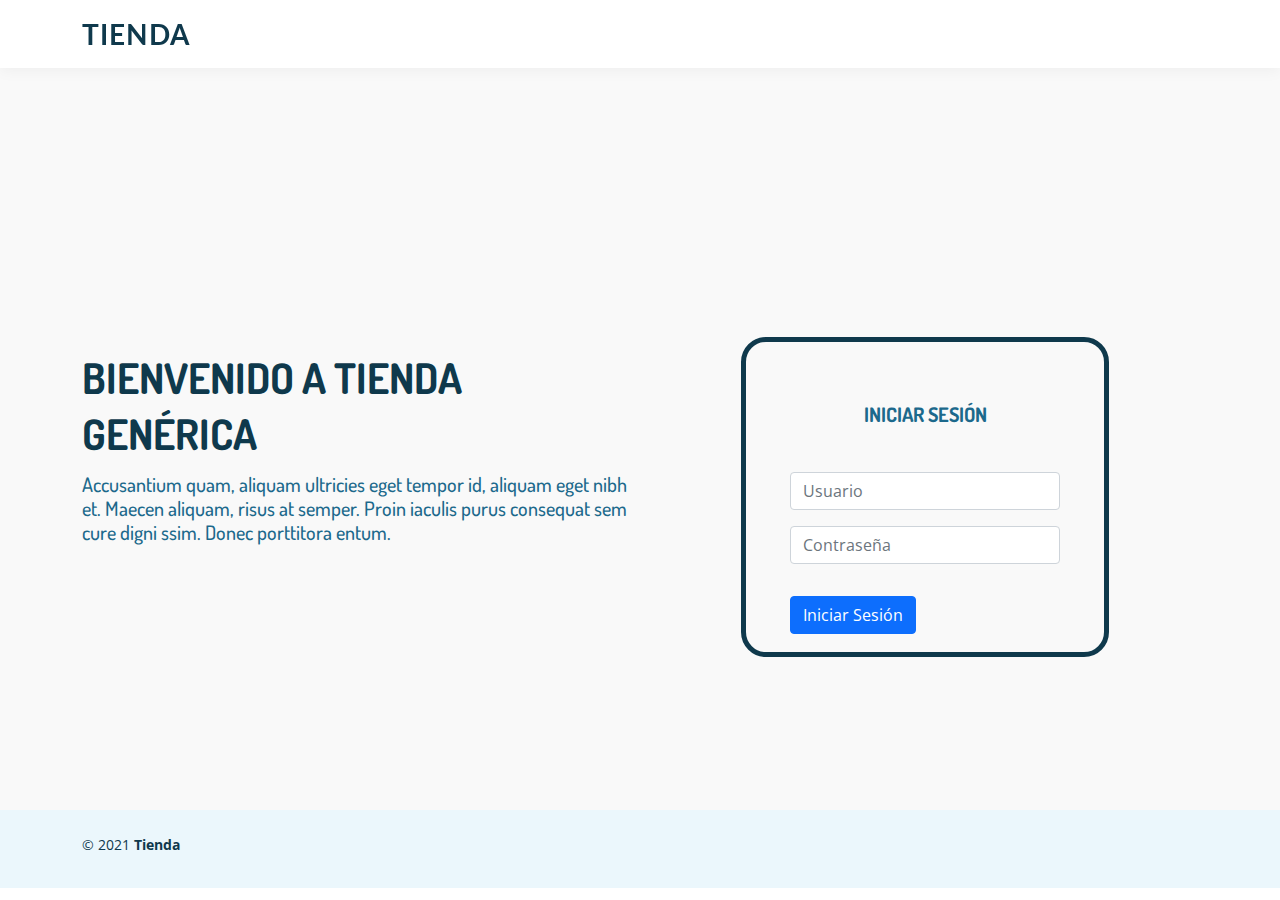
<file: src/main/webapp/index.html>
<!DOCTYPE html>
<html lang="es">

<head>
<meta charset="utf-8">
<meta content="width=device-width, initial-scale=1.0" name="viewport">

<title>Inicio | Tienda</title>


<!-- Google Fonts -->
<link
	href="https://fonts.googleapis.com/css?family=Open+Sans:300,300i,400,400i,600,600i,700,700i|Dosis:300,400,500,,600,700,700i|Lato:300,300i,400,400i,700,700i"
	rel="stylesheet">

<!-- Vendor CSS Files -->
<link href="assets/vendor/bootstrap/css/bootstrap.min.css"
	rel="stylesheet">
<link href="assets/vendor/bootstrap-icons/bootstrap-icons.css"
	rel="stylesheet">
<link href="assets/vendor/boxicons/css/boxicons.min.css"
	rel="stylesheet">
<link href="assets/vendor/glightbox/css/glightbox.min.css"
	rel="stylesheet">
<link href="assets/vendor/swiper/swiper-bundle.min.css" rel="stylesheet">

<!-- Template Main CSS File -->
<link href="assets/css/style.css" rel="stylesheet">

<!-- =======================================================
  * Template Name: Butterfly - v4.4.0
  * Template URL: https://bootstrapmade.com/butterfly-free-bootstrap-theme/
  * Author: BootstrapMade.com
  * License: https://bootstrapmade.com/license/
  ======================================================== -->
</head>

<body>

	<!-- ======= Header ======= -->
	<header id="header" class="fixed-top">
		<div
			class="container d-flex align-items-center justify-content-between">

			<!-- <a href="index.html" class="logo"><img src="assets/img/logo.png" alt="" class="img-fluid"></a> -->
			<h1 class="logo">
				<a href="index.html">Tienda</a>
			</h1>
		</div>
	</header>
	<!-- End Header -->

	<!-- ======= Hero Section ======= -->
	<section id="hero" class="d-flex align-items-center">

		<div class="container">
			<div class="row">
				<div
					class="col-lg-6 pt-4 pt-lg-0 order-2 order-lg-1 d-flex flex-column justify-content-center">
					<h1>Bienvenido a Tienda Genérica</h1>
					<h2>Accusantium quam, aliquam ultricies eget tempor id,
						aliquam eget nibh et. Maecen aliquam, risus at semper. Proin
						iaculis purus consequat sem cure digni ssim. Donec porttitora
						entum.</h2>
				</div>
				<div class="col-lg-6 order-1 order-lg-2 hero-img">
					<div class="container ml-5 mt-5">
						<div class="row mt-3">
							<div class="col-md-9 mx-auto mb-5">
								<form action="./validateUser.jsp" method="post"
									id="loginForm">
									<div class="section-title mt-3" data-aos="fade-up">
										<h2>Iniciar Sesión</h2>
									</div>
									<input type="text" name="user" placeholder="Usuario"
										class="form-control mt-3 mb-3"> <input type="password"
										name="password" placeholder="Contraseña"
										class="form-control mt-3 mb-3"> <input type="submit"
										class="btn btn-primary mt-3" value="Iniciar Sesión">
								</form>
							</div>
						</div>
					</div>
				</div>
			</div>
		</div>

	</section>
	<!-- End Hero -->

	<main id="main"></main>
	<!-- End #main -->

	<!-- ======= Footer ======= -->
	<footer id="footer" class="fixed-bottom">

		<div class="container py-4">
			<div class="copyright">
				&copy; 2021 <strong><span>Tienda</span></strong>
			</div>
		</div>
	</footer>
	<!-- End Footer -->

	<a href="#"
		class="back-to-top d-flex align-items-center justify-content-center"><i
		class="bi bi-arrow-up-short"></i></a>

	<!-- Vendor JS Files -->
	<script src="assets/vendor/bootstrap/js/bootstrap.bundle.min.js"></script>
	<script src="assets/vendor/glightbox/js/glightbox.min.js"></script>
	<script src="assets/vendor/swiper/swiper-bundle.min.js"></script>

	<!-- Template Main JS File -->
	<script src="assets/js/main.js"></script>

</body>

</html>
</file>
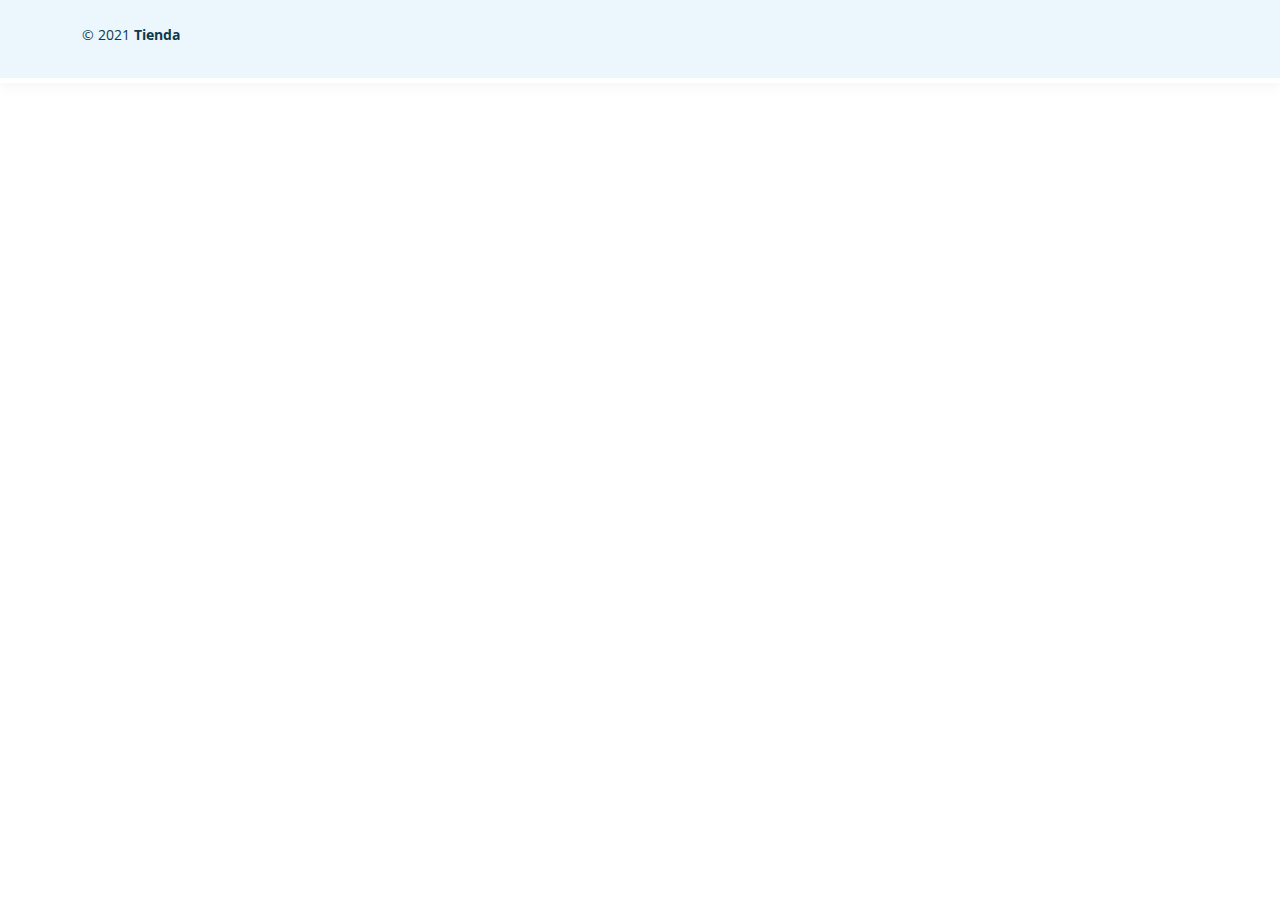
<file: src/main/webapp/html/base.html>
<!DOCTYPE html>
<html lang="en">

<head>
    <meta charset="utf-8">
    <meta content="width=device-width, initial-scale=1.0" name="viewport">

    <title>Inicio | Tienda</title>


    <!-- Google Fonts -->
    <link href="https://fonts.googleapis.com/css?family=Open+Sans:300,300i,400,400i,600,600i,700,700i|Dosis:300,400,500,,600,700,700i|Lato:300,300i,400,400i,700,700i" rel="stylesheet">

    <!-- Vendor CSS Files -->
    <link href="../assets/vendor/bootstrap/css/bootstrap.min.css" rel="stylesheet">
    <link href="../assets/vendor/bootstrap-icons/bootstrap-icons.css" rel="stylesheet">
    <link href="../assets/vendor/boxicons/css/boxicons.min.css" rel="stylesheet">
    <link href="../assets/vendor/glightbox/css/glightbox.min.css" rel="stylesheet">
    <link href="../assets/vendor/swiper/swiper-bundle.min.css" rel="stylesheet">

    <!-- Template Main CSS File -->
    <link href="../assets/css/style.css" rel="stylesheet">

    <!-- =======================================================
  * Template Name: Butterfly - v4.4.0
  * Template URL: https://bootstrapmade.com/butterfly-free-bootstrap-theme/
  * Author: BootstrapMade.com
  * License: https://bootstrapmade.com/license/
  ======================================================== -->
</head>

<body>

    <!-- ======= Header ======= -->
    <header id="header" class="fixed-top">
        <div class="container d-flex align-items-center justify-content-between">

            <!-- <a href="index.html" class="logo"><img src="assets/img/logo.png" alt="" class="img-fluid"></a> -->
            <h1 class="logo"><a href="index.html">Tienda</a></h1>

            <nav id="navbar" class="navbar">
                <ul>
                    <!-- <li><a class="nav-link scrollto active" href="#hero">Home</a></li> -->
                    <li><a class="nav-link scrollto" href="users.html">Usuarios</a></li>
                    <li><a class="nav-link scrollto" href="#">Clientes</a></li>
                    <li><a class="nav-link scrollto" href="#">Proveedores</a></li>
                    <li><a class="nav-link scrollto" href="#">Productos</a></li>
                    <li><a class="nav-link scrollto" href="#">Ventas</a></li>
                    <li><a class="nav-link scrollto" href="#">Reportes</a></li>
                </ul>
                <i class="bi bi-list mobile-nav-toggle"></i>
            </nav>
            <!-- .navbar -->
        </div>
    </header>
    <!-- End Header -->


    <main id="main">

    </main>
    <!-- End #main -->

    <!-- ======= Footer ======= -->
    <footer id="footer" class="fixed-bottom">

        <div class="container py-4">
            <div class="copyright">
                &copy; 2021 <strong><span>Tienda</span></strong>
            </div>
        </div>
    </footer>
    <!-- End Footer -->

    <a href="#" class="back-to-top d-flex align-items-center justify-content-center"><i
            class="bi bi-arrow-up-short"></i></a>

    <!-- Vendor JS Files -->
    <script src="../assets/vendor/bootstrap/js/bootstrap.bundle.min.js"></script>
    <script src="../assets/vendor/glightbox/js/glightbox.min.js"></script>
    <script src="../assets/vendor/swiper/swiper-bundle.min.js"></script>

    <!-- Template Main JS File -->
    <script src="../assets/js/main.js"></script>

</body>

</html>
</file>
<file: src/main/webapp/assets/css/style.css>
/*--------------------------------------------------------------
# General
--------------------------------------------------------------*/

body {
    font-family: "Open Sans", sans-serif;
    color: #444444;
}

a {
    text-decoration: none;
    color: #49b5e7;
}

a:hover {
    color: #76c7ed;
    text-decoration: none;
}

h1,
h2,
h3,
h4,
h5,
h6 {
    font-family: "Dosis", sans-serif;
}


/*--------------------------------------------------------------
  # Back to top button
  --------------------------------------------------------------*/

.back-to-top {
    position: fixed;
    visibility: hidden;
    opacity: 0;
    right: 15px;
    bottom: 15px;
    z-index: 996;
    background: #49b5e7;
    width: 40px;
    height: 40px;
    border-radius: 4px;
    transition: all 0.4s;
}

.back-to-top i {
    font-size: 28px;
    color: #fff;
    line-height: 0;
}

.back-to-top:hover {
    background: #6dc4ec;
    color: #fff;
}

.back-to-top.active {
    visibility: visible;
    opacity: 1;
}


/*--------------------------------------------------------------
  # Header
  --------------------------------------------------------------*/

#header {
    background: #fff;
    transition: all 0.5s;
    z-index: 997;
    padding: 20px 0;
    box-shadow: 0px 2px 15px rgba(0, 0, 0, 0.05);
}

#header .logo {
    font-size: 28px;
    margin: 0;
    padding: 0;
    line-height: 1;
    font-weight: 700;
    letter-spacing: 1px;
    text-transform: uppercase;
    font-family: "Lato", sans-serif;
}

#header .logo a {
    color: #0f394c;
}

#header .logo img {
    max-height: 40px;
}


/*--------------------------------------------------------------
  # Navigation Menu
  --------------------------------------------------------------*/


/**
  * Desktop Navigation 
  */

.navbar {
    padding: 0;
}

.navbar ul {
    margin: 0;
    padding: 0;
    display: flex;
    list-style: none;
    align-items: center;
}

.navbar li {
    position: relative;
}

.navbar a,
.navbar a:focus {
    display: flex;
    align-items: center;
    justify-content: space-between;
    padding: 10px 0 10px 30px;
    font-family: "Dosis", sans-serif;
    font-size: 15px;
    font-weight: 600;
    color: #0f394c;
    white-space: nowrap;
    transition: 0.3s;
    text-transform: uppercase;
}

.navbar a i,
.navbar a:focus i {
    font-size: 12px;
    line-height: 0;
    margin-left: 5px;
}

.navbar a:hover,
.navbar .active,
.navbar .active:focus,
.navbar li:hover>a {
    color: #49b5e7;
}


/**
  * Mobile Navigation 
  */

.mobile-nav-toggle {
    color: #0f394c;
    font-size: 28px;
    cursor: pointer;
    display: none;
    line-height: 0;
    transition: 0.5s;
}

.mobile-nav-toggle.bi-x {
    color: #fff;
}

@media (max-width: 991px) {
    .mobile-nav-toggle {
        display: block;
    }
    .navbar ul {
        display: none;
    }
}

.navbar-mobile {
    position: fixed;
    overflow: hidden;
    top: 0;
    right: 0;
    left: 0;
    bottom: 0;
    background: rgba(7, 25, 33, 0.9);
    transition: 0.3s;
    z-index: 999;
}

.navbar-mobile .mobile-nav-toggle {
    position: absolute;
    top: 15px;
    right: 15px;
}

.navbar-mobile ul {
    display: block;
    position: absolute;
    top: 55px;
    right: 15px;
    bottom: 15px;
    left: 15px;
    padding: 10px 0;
    background-color: #fff;
    overflow-y: auto;
    transition: 0.3s;
}

.navbar-mobile a,
.navbar-mobile a:focus {
    padding: 10px 20px;
    font-size: 15px;
    color: #0f394c;
}

.navbar-mobile a:hover,
.navbar-mobile .active,
.navbar-mobile li:hover>a {
    color: #49b5e7;
}

.navbar-mobile .getstarted,
.navbar-mobile .getstarted:focus {
    margin: 15px;
}

.navbar-mobile .dropdown ul {
    position: static;
    display: none;
    margin: 10px 20px;
    padding: 10px 0;
    z-index: 99;
    opacity: 1;
    visibility: visible;
    background: #fff;
    box-shadow: 0px 0px 30px rgba(127, 137, 161, 0.25);
}

.navbar-mobile .dropdown ul li {
    min-width: 200px;
}

.navbar-mobile .dropdown ul a {
    padding: 10px 20px;
}

.navbar-mobile .dropdown ul a i {
    font-size: 12px;
}

.navbar-mobile .dropdown ul a:hover,
.navbar-mobile .dropdown ul .active:hover,
.navbar-mobile .dropdown ul li:hover>a {
    color: #49b5e7;
}

.navbar-mobile .dropdown>.dropdown-active {
    display: block;
}


/*--------------------------------------------------------------
  # Hero Section
  --------------------------------------------------------------*/

#hero {
    width: 100%;
    height: 90vh;
    background: #f9f9f9;
}

#hero .container {
    padding-top: 84px;
}

#hero h1 {
    margin: 0;
    font-size: 42px;
    font-weight: 700;
    line-height: 56px;
    color: #0f394c;
    text-transform: uppercase;
}

#hero h2 {
    color: #1c698c;
    margin: 10px 0 0 0;
    font-size: 20px;
}

#hero .btn-get-started {
    font-family: "Dosis", sans-serif;
    font-weight: 500;
    font-size: 16px;
    letter-spacing: 1px;
    display: inline-block;
    padding: 8px 28px;
    border-radius: 3px;
    transition: 0.5s;
    margin-top: 25px;
    color: #fff;
    background: #49b5e7;
    text-transform: uppercase;
}

#hero .btn-get-started:hover {
    background: #76c7ed;
}

#hero #loginForm {
    border: #0f394c solid 5px;
    border-radius: 25px;
    padding: 12%;
    padding-bottom: 5%;
}

@media (max-width: 991px) {
    #hero {
        height: 100vh;
        text-align: center;
    }
    #hero .hero-img img {
        width: 50%;
    }
}

@media (max-width: 768px) {
    #hero h1 {
        font-size: 28px;
        line-height: 36px;
    }
    #hero h2 {
        font-size: 18px;
        line-height: 24px;
    }
    #hero .hero-img img {
        width: 80%;
    }
}


/*--------------------------------------------------------------
  # Sections General
  --------------------------------------------------------------*/

section {
    width: 100%;
    height: auto;
    padding: 120px 0;
    overflow: hidden;
}

.section-bg {
    background-color: #f4fbfe;
}

.section-title {
    text-align: center;
    padding-bottom: 30px;
}

.section-title h2 {
    font-size: 32px;
    font-weight: bold;
    text-transform: uppercase;
    margin-bottom: 20px;
    padding-bottom: 0;
    color: #0f394c;
}

.section-title p {
    margin-bottom: 0;
}


/*--------------------------------------------------------------
  # Services
  --------------------------------------------------------------*/

.services .icon-box {
    padding: 30px;
    position: relative;
    overflow: hidden;
    border-radius: 10px;
    margin: 0 10px 40px 10px;
    background: #fff;
    box-shadow: 0 10px 29px 0 rgba(68, 88, 144, 0.1);
    transition: all 0.3s ease-in-out;
}

.services .icon-box:hover {
    transform: translateY(-5px);
}

.services .icon {
    position: absolute;
    left: 0px;
    top: calc(50% - 30px);
}

.services .icon i {
    font-size: 64px;
    line-height: 1;
    transition: 0.5s;
}

.services .title {
    margin-left: 40px;
    font-weight: 700;
    margin-bottom: 15px;
    font-size: 18px;
}

.services .title a {
    color: #111;
}

.services .icon-box:hover .title a {
    color: #49b5e7;
}

.services .description {
    font-size: 14px;
    margin-left: 40px;
    line-height: 24px;
    margin-bottom: 0;
}


/*--------------------------------------------------------------
  # Footer
  --------------------------------------------------------------*/

#footer {
	position:relative;
    background: #fff;
    padding: 0 0 30px 0;
    color: #444444;
    font-size: 14px;
    background: #ebf7fc;
    margin-bottom:0px;
}

#footer .copyright {
    float: left;
    color: #0f394c;
}

#footer .credits {
    float: right;
    font-size: 13px;
    color: #0f394c;
}

@media (max-width: 575px) {
    #footer .copyright,
    #footer .credits {
        float: none;
        text-align: center;
    }
}
</file>
